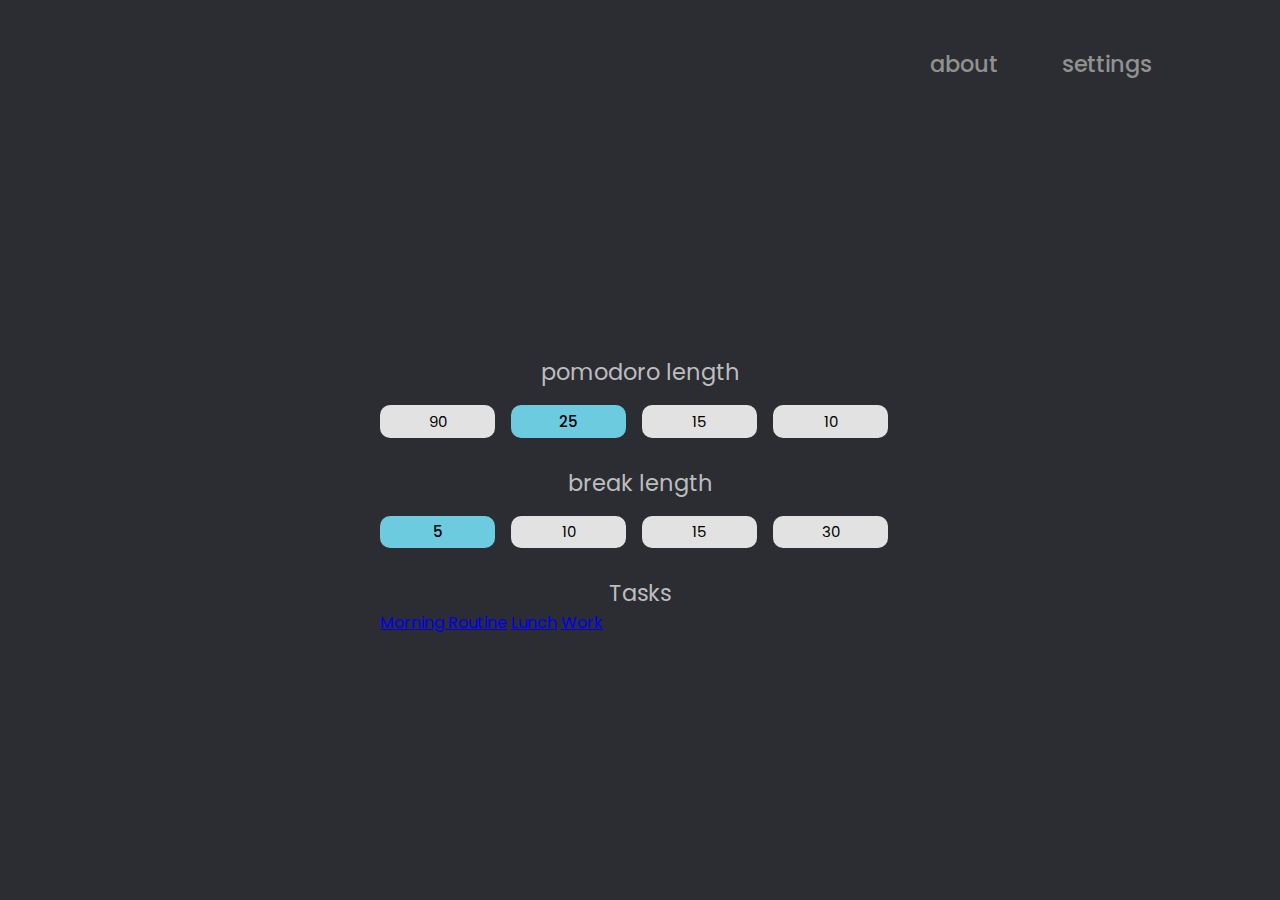
<file: html/settings.html>
<!DOCTYPE html>
<html lang="en">
	<head>
		<meta charset="UTF-8" />
		<meta name="viewport" content="width=device-width, initial-scale=1.0" />
		<link rel="logo" type="image/png" href="/assets/logo.png">
		<title>Pomodoro - Settings</title>
		<link rel="stylesheet" href="/styles/styles.css" />
	</head>
	<body>
		<header class="nav-bar" id="main-nav-bar">
			<h1 id="logo"><a href="/index.html">pomodoro</a></h1>

			<ul class="nav-list">
				<li class="nav-item" id="about">
					<button id="about-btn" class="nav-btn">
						<a href="/html/about.html" id="about-link" class="nav-link">
							about
						</a>
					</button>
				</li>

				<li class="nav-item" id="settings">
					<button id="settings-btn" class="nav-btn">
						<a href="#" id="settings-link" class="nav-link">settings</a>
					</button>
				</li>
			</ul>
		</header>

		<section class="settings-container">
			<div class="body">
				<div class="pomodoro-length options">
					<p class="subtitle">pomodoro length</p>
					<button class="opt-btn pl" id="pl-90">90</button>
					<button class="opt-btn pl active-pl" id="pl-25">25</button>
					<button class="opt-btn pl" id="pl-15">15</button>
					<button class="opt-btn pl" id="pl-10">10</button>
				</div>

				<div class="small-break-length options">
					<p class="subtitle">break length</p>
					<button class="opt-btn sb active-sb" id="sb-5">5</button>
					<button class="opt-btn sb" id="sb-10">10</button>
					<button class="opt-btn sb" id="sb-15">15</button>
					<button class="opt-btn sb" id="sb-30">30</button>
				</div>
				<div class="task options">
					<p class="subtitle">Tasks</p>
					<a href="/w=Morning Routines">Morning Routine</a>
					<a href="/w=Lunch">Lunch</a>
					<a href="/w=Work">Work</a>
					
				</div>
			</div>
		</section>

		<script src="/js/settings.js"></script>
		<script src="/js/main.js"></script>
	</body>
</html>
</file>
<file: styles/styles.css>
@import url("https://fonts.googleapis.com/css2?family=Poppins:wght@400;500&display=swap");
@import url("https://fonts.googleapis.com/css2?family=Poppins:wght@400;500&display=swap");
@import url("https://fonts.googleapis.com/css2?family=Roboto+Mono:wght@400;500&display=swap");
@import url("https://fonts.googleapis.com/css2?family=Poppins:wght@400;500&display=swap");
@import url("https://fonts.googleapis.com/css2?family=Poppins:wght@400;500&display=swap");
.about-container {
  font-family: "Poppins", sans-serif;
  color: #dadada;
  width: 85%;
  height: 90vh;
  margin: 0 auto;
  display: flex;
  flex-direction: column;
  justify-content: center;
  align-items: center;
  font-size: 22px;
  padding: 3rem 0rem;
  letter-spacing: 0.9px;
}
.about-container #subtitle {
  font-family: "Poppins", sans-serif;
  font-weight: 500;
  color: #62d6fa;
  font-size: 50px;
}
.about-container .about-content {
  width: 50%;
  text-align: center;
}
.about-container .about-content a {
  text-decoration: none;
  color: #abc2f3;
}
#start-btn:disabled,
#resume-btn:disabled {
  display: none;
}
.settings-container {
  height: 90vh;
  display: flex;
  flex-direction: column;
  justify-content: center;
  align-items: center;
  font-family: "Poppins", sans-serif;
}
.header {
  margin: 20px;
  font-size: 55px;
  color: #46cfee;
  font-weight: 500;
}
.subtitle {
  text-align: center;
  font-size: 22.5px;
  color: #bdbdbd;
}
.opt-btn {
  font-family: "Poppins", sans-serif;
  font-size: 15px;
  background-color: #e2e2e2;
  cursor: pointer;
  border-radius: 10px;
  border: none;
  outline: none;
  width: 115px;
  height: 32.5px;
  margin: 1rem 0.75rem 1.75rem 0;
  transition: 150ms all ease;
}
button.active-pl,
button.active-sb,
button.active-lb {
  background-color: #6dcbe0;
  font-weight: 500;
}
*,
*::after,
*::before {
  padding: 0;
  margin: 0;
  box-sizing: border-box;
}
body {
  background-color: #2b2d33;
}
header {
  width: 85%;
  height: 10vh;
  margin: 0 auto;
  display: flex;
  justify-content: space-between;
  align-items: center;
  padding-top: 2rem;
  font-family: "Poppins", sans-serif;
  color: #90e1f3;
}
header #logo {
  font-size: 42.5px;
  font-weight: 500;
}
header #logo a {
  text-decoration: none;
  color: #90e1f3;
}
header ul li {
  list-style: none;
  font-size: 22.5px;
  font-weight: 500;
}
header button {
  cursor: pointer;
  border: none;
  font: inherit;
  color: inherit;
  background: transparent;
}
.nav-list {
  display: flex;
  padding-top: 5px;
}
.nav-list .nav-item {
  padding: 1.5rem;
}
.center {
  margin: 0 auto;
  width: 85%;
  height: 80vh;
  display: flex;
  flex-direction: column;
  justify-content: center;
  align-items: center;
}
.center .display {
  display: block;
  height: 190px;
  font-family: "Poppins", sans-serif;
  font-size: 140px;
  color: #4acbe9;
}
.center .btn {
  display: inline;
  cursor: pointer;
  background-color: transparent;
  border: none;
  outline: none;
  padding: 1rem;
  transition: 200ms all ease;
}
.center .btn svg {
  transition: 250ms all ease;
  width: 115px;
}
.center .btn svg path#Rectangle-1 {
  fill: #c0effa;
}
.center .btn:hover svg {
  width: 127.5px;
}
.center .btn:hover svg path#Rectangle-1 {
  fill: #4fd5f5;
}
.bottom {
  width: 100%;
  height: 10%;
  display: flex;
  justify-content: center;
}
.bottom svg {
  width: 40px;
}
.nav-btn {
  padding: 0.5rem;
  cursor: pointer;
  outline: none;
  transition: 200ms all linear;
  color: #919191;
}
.nav-btn:hover {
  color: #90e1f3 !important;
}
.nav-link {
  color: #919191;
  text-decoration: none;
  transition: 200ms all ease;
}
.nav-link:hover {
  color: #90e1f3 !important;
}
@media screen and (max-width: 767px) {
  header #logo {
    font-size: 30px;
    padding-right: 10px;
  }
  header ul li {
    font-size: 1.1px;
  }
  .nav-list .nav-item {
    padding: 5px;
  }
  .display {
    font-size: 120px !important;
    height: 150px !important;
  }
  .btn:hover svg {
    width: 100px !important;
  }
  .btn:hover svg path#Rectangle-1 {
    fill: #c0effa !important;
  }
  svg {
    width: 100px !important;
  }
  .about-container {
    font-size: 17.5px !important;
  }
  .about-container .about-content {
    width: 90%;
  }
  .subtitle {
    font-size: 20px !important;
  }
  .opt-btn {
    width: 90px !important;
    height: 27.5px !important;
    font-size: 12px !important;
  }
}
@media screen and (max-width: 667px) {
  header #logo {
    font-size: 30px;
    padding-right: 3px;
  }
  header ul li {
    font-size: 1.1rem;
  }
  .nav-list .nav-item {
    padding: 5px;
  }
  .display {
    font-size: 110px !important;
    height: 140px !important;
  }
  .btn:hover svg {
    width: 90px !important;
  }
  .btn:hover svg path#Rectangle-1 {
    fill: #c0effa !important;
  }
  svg {
    width: 90px !important;
  }
  .about-container {
    font-size: 17.5px !important;
  }
  .about-container .about-content {
    width: 90%;
  }
  .subtitle {
    font-size: 20px !important;
  }
  .opt-btn {
    width: 90px !important;
    height: 27.5px !important;
    font-size: 12px !important;
  }
}
</file>
